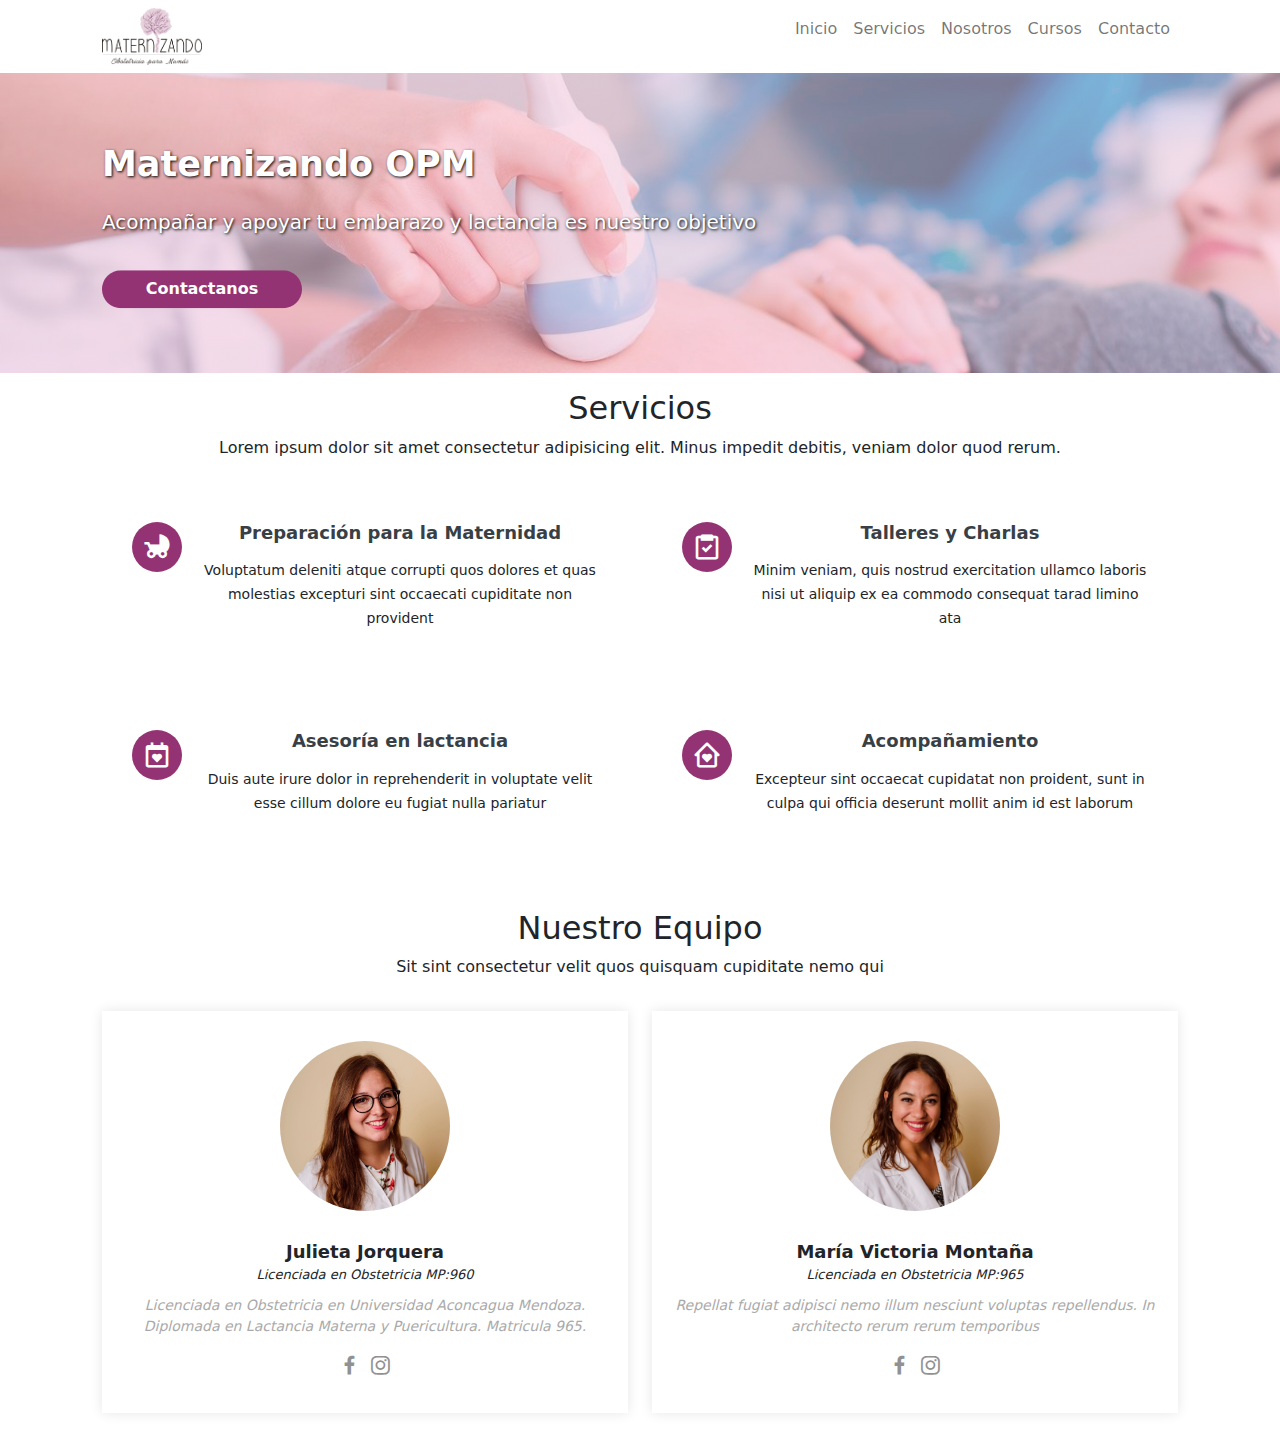
<file: docs/index.html>
<!DOCTYPE html>
<html>

<head>
  <meta charset="utf-8">
  <meta content="width=device-width, initial-scale=1.0" name="viewport">

  <title>Maternizando</title>

  <!-- Google Fonts -->
  <link href="https://fonts.googleapis.com/css?family=Open+Sans:300,300i,400,400i,600,600i,700,700i|Raleway:300,300i,400,400i,500,500i,600,600i,700,700i|Poppins:300,300i,400,400i,500,500i,600,600i,700,700i" rel="stylesheet">

  <!-- CSS Files -->
  <link href="css/bootstrap/bootstrap.css" rel="stylesheet">
  <link href="css/style.css" rel="stylesheet">
  <link href='https://unpkg.com/boxicons@2.0.7/css/boxicons.min.css' rel='stylesheet'>
</head>

<body>
  <header>
    <nav class="navbar navbar-expand-lg navbar-light bg-white navegacion">
      <div class="container">
          <img class="logo" src="img/Logo.png" alt="Maternizando">
          <button class="navbar-toggler bg-white" data-toggle="collapse" data-target="#miLista">
              <span class="navbar-toggler-icon"></span>
          </button>
          <div class="collapse navbar-collapse justify-content-end" id="miLista">
              <ul class="navbar-nav">
                  <li class="nav-item mb-3">
                      <a class="nav-link text-black" href="#">Inicio</a>
                  </li>
                  <li class="nav-item mb-3">
                      <a class="nav-link text-black" href="#row-cursos">Servicios</a>
                  </li>
                  <li class="nav-item mb-3">
                      <a class="nav-link text-black" href="#row-nosotros">Nosotros</a>
                  </li>
                  <li class="nav-item mb-3">
                      <a class="nav-link text-black" href="#row-servicios">Cursos</a>
                  </li>
                  <li class="nav-item mb-3">
                      <a class="nav-link text-black" href="#row-contacto">Contacto</a>
                  </li>
              </ul>
          </div>
      </div>
    </nav>

    <div id="containerDescripcion">
        <div class="container">
          <div class="title font-weight-bold">
            <p>Maternizando OPM</p>
            <p class="tituloSecundario">Acompañar y apoyar tu embarazo y lactancia es nuestro objetivo</p>
            <button class="btn mt-3">Contactanos</button>
        </div>        
        </div>
    </div>
  </header>

  <main>

    <!-- ======= Services Section ======= -->
    <section id="services" class="services section-bg">
      <div class="container text-center py-3">

        <div class="section-title">
          <h2>Servicios</h2>
          <p>Lorem ipsum dolor sit amet consectetur adipisicing elit. Minus impedit debitis, veniam dolor quod rerum.</p>
        </div>

        <div class="row py-3">
          <div class="col-md-6">
            <div class="icon-box">
              <i class="bx bxs-baby-carriage"></i>
              <h4><a href="#">Preparación para la Maternidad</a></h4>
              <p>Voluptatum deleniti atque corrupti quos dolores et quas molestias excepturi sint occaecati cupiditate non provident</p>
            </div>
          </div>
          <div class="col-md-6 mt-4 mt-lg-0">
            <div class="icon-box">
              <i class="bx bx-task"></i>
              <h4><a href="#">Talleres y Charlas</a></h4>
              <p>Minim veniam, quis nostrud exercitation ullamco laboris nisi ut aliquip ex ea commodo consequat tarad limino ata</p>
            </div>
          </div>
          <div class="col-md-6 mt-4">
            <div class="icon-box">
              <i class="bx bx-calendar-heart"></i>
              <h4><a href="#">Asesoría en lactancia</a></h4>
              <p>Duis aute irure dolor in reprehenderit in voluptate velit esse cillum dolore eu fugiat nulla pariatur</p>
            </div>
          </div>
          <div class="col-md-6 mt-4">
            <div class="icon-box">
              <i class="bx bx-home-heart"></i>
              <h4><a href="#">Acompañamiento</a></h4>
              <p>Excepteur sint occaecat cupidatat non proident, sunt in culpa qui officia deserunt mollit anim id est laborum</p>
            </div>
          </div>
        </div>

      </div>
    </section><!-- End Services Section -->

    <!-- ======= Nuestro Equipo ======= -->
    <section id="team" class="team">
      <div class="container">

        <div class="section-title text-center py-3">
          <h2>Nuestro Equipo</h2>
          <p>Sit sint consectetur velit quos quisquam cupiditate nemo qui</p>
        </div>

        <div class="row">
          <div class="col-lg-6 col-md-6 col-sm-12 d-flex align-items-stretch">
            <div class="member">
              <img class="imgMiembros" src="img/juli.png" alt="">
              <h4>Julieta Jorquera</h4>
              <span>Licenciada en Obstetricia MP:960</span>
              <p>
                Licenciada en Obstetricia en Universidad Aconcagua Mendoza. Diplomada en Lactancia Materna y Puericultura. Matricula 965.
              </p>
              <div class="social">
                <a href="https://www.facebook.com/juli.jorquera"><i class="bx bxl-facebook"></i></a>
                <a href="https://www.instagram.com/julijorquera/"><i class="bx bxl-instagram"></i></a>
              </div>
            </div>
          </div>

          <div class="col-lg-6 col-md-6 col-sm-12 d-flex align-items-stretch">
            <div class="member">
              <img class="imgMiembros" src="img/vicky.png" alt="">
              <h4>María Victoria Montaña</h4>
              <span>Licenciada en Obstetricia MP:965</span>
              <p>
                Repellat fugiat adipisci nemo illum nesciunt voluptas repellendus. In architecto rerum rerum temporibus
              </p>
              <div class="social">
                <a href=""><i class="bx bxl-facebook"></i></a>
                <a href=""><i class="bx bxl-instagram"></i></a>
              </div>
            </div>
          </div>

        </div>

      </div>
    </section><!-- End Equipo Section -->
  
    <div class="row" id="row-contact"></div>
  
    <div class="row" id="row-copyright"></div>
  </main>


  <!-- JS Files -->
  <script src="js/bootstrap/bootstrap.js"></script> 
</body>

</html>
</file>
<file: docs/css/style.css>
.container {
    max-width: 1100px;
}
#containerDescripcion {
    background-image: linear-gradient(
        rgba(246, 193, 215, 0.5), 
        rgba(246, 193, 215, 0.5)
      ),url('../img/gineco-obstetricia.png');
    background-size: cover;
    height: 300px;
    position: relative;
}

.title-color{
    color: #5080E5;
}

.title {
    color: white;
    text-shadow: 1px 1px 3px black;
    font-size: 35px;
    font-weight: bold;
    position: absolute;
    top: 50%;
    transform: translateY(-50%);
}

.tituloSecundario{
    font-size: 20px;
    font-weight: normal;
}

.texto {
    position: absolute;
    top: 50%;
    transform: translateY(-50%);
}

.btn {
    background-color: #943374;
    width: 200px;
    border-radius: 20px;
    color: white;
    font-weight: bold;
    padding-left: 20px;
    padding-right: 20px;
}

.logo{
    width: 100px;
}


/*--------------------------------------------------------------
# Services
--------------------------------------------------------------*/
.services .icon-box {
    padding: 30px;
    border-radius: 6px;
    background: #fff;
    transition: ease-in-out 0.3s;
  }
  
  .services .icon-box i {
    font-size: 30px;
    color: white;
    margin: 0 auto;
    float: left;
    width: 50px;
    height: 50px;
    background: #943374;
    border-radius: 50px;
    display: flex;
    align-items: center;
    justify-content: center;
    margin-bottom: 20px;
    transition: ease-in-out 0.3s;
  }
  
  .services .icon-box h4 {
    margin-left: 70px;
    font-weight: 700;
    margin-bottom: 15px;
    font-size: 18px;
  }
  
  .services .icon-box h4 a {
    color: #384046;
    text-decoration: none;
    transition: 0.3s;
  }
  
  .services .icon-box p {
    margin-left: 70px;
    line-height: 24px;
    font-size: 14px;
  }
  
  .services .icon-box:hover {
    box-shadow: 0px 2px 22px rgba(0, 0, 0, 0.08);
  }
  
  .services .icon-box:hover h4 a {
    color: #943374;
    cursor: none;
    pointer-events: none;
  }

/*--------------------------------------------------------------
# Team
--------------------------------------------------------------*/
.team .member {
    text-align: center;
    margin-bottom: 20px;
    box-shadow: 0px 0px 12px 0px rgba(0, 0, 0, 0.1);
    padding: 30px 20px;
    background: #fff;
  }
  
  .team .member img {
    max-width: 35%;
    border-radius: 50%;
    margin: 0 0 30px 0;
  }
  
  .team .member h4 {
    font-weight: 700;
    margin-bottom: 2px;
    font-size: 18px;
  }
  
  .team .member span {
    font-style: italic;
    display: block;
    font-size: 13px;
  }
  
  .team .member p {
    padding-top: 10px;
    font-size: 14px;
    font-style: italic;
    color: #aaaaaa;
  }
  
  .team .member .social {
    margin-top: 15px;
  }
  
  .team .member .social a {
    color: #919191;
    transition: 0.3s;
  }
  
  .team .member .social a:hover {
    color: #943374;
  }
  
  .team .member .social i {
    font-size: 25px;
  }
</file>
